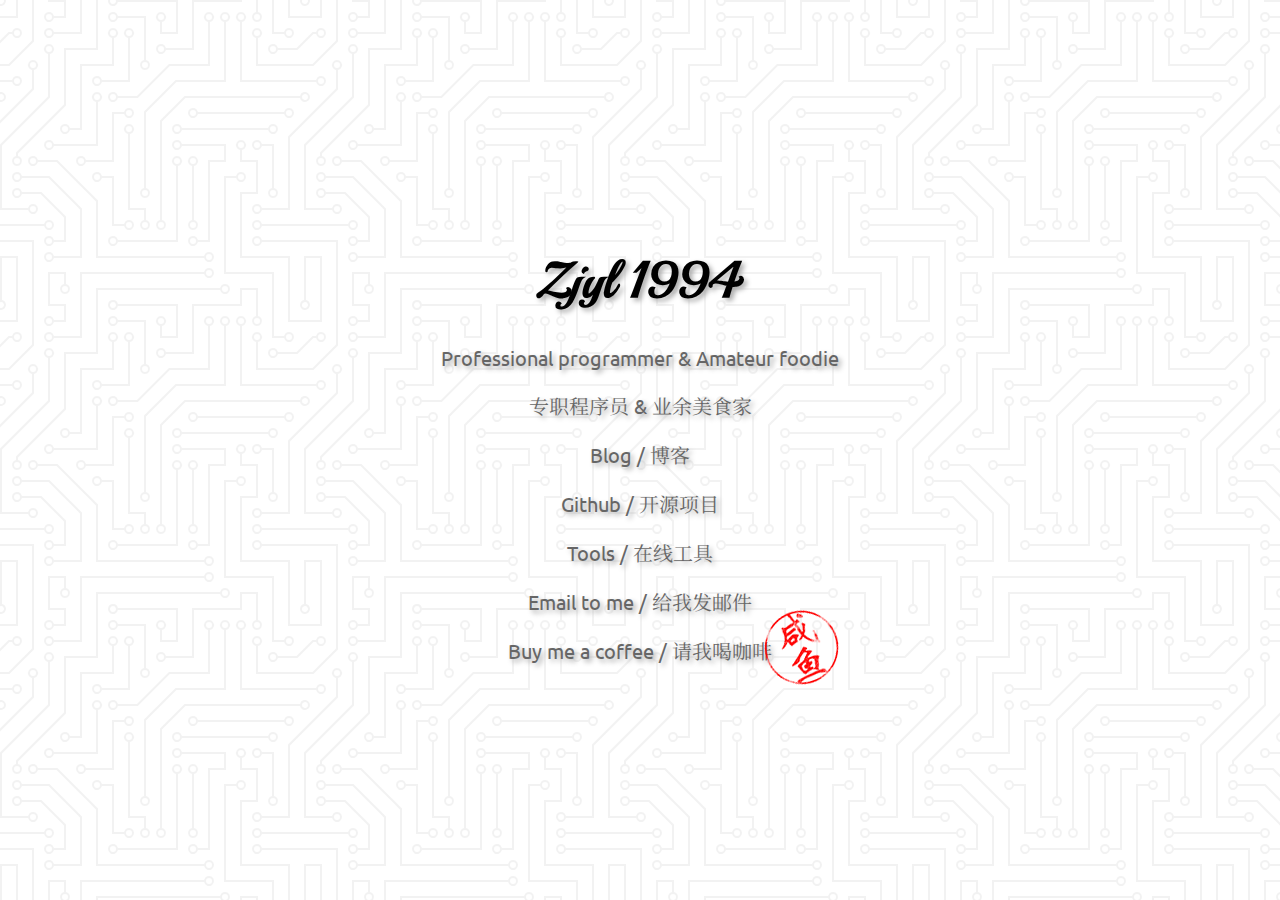
<file: index.html>
<!DOCTYPE html>
<html>
    <head>
        <meta http-equiv="Content-Type" content="text/html; charset=UTF-8">
        <meta name="viewport" content="initial-scale=1, maximum-scale=1, user-scalable=no">
        <meta name="theme-color" content="#0072CE">
        <link rel="apple-touch-icon" sizes="180x180" href="/apple-touch-icon.png">
        <link rel="icon" type="image/png" sizes="32x32" href="/favicon-32x32.png">
        <link rel="icon" type="image/png" sizes="16x16" href="/favicon-16x16.png">
        <link rel="manifest" href="/site.webmanifest">
        <title>Zjyl1994</title>
        <link href="https://fonts.googleapis.com/css?family=Playball|Ubuntu|Noto+Serif+SC&display=swap" rel="stylesheet">
        <link href="index.css" rel="stylesheet">
    </head>
    <body>
        <div id="info">
            <img id="hanko" src="hanko.png">
            <h1 class="text" id="title">Zjyl&nbsp;1994</h1>
            <p class="text">Professional programmer &amp; Amateur foodie</p>
            <p class="text">专职程序员 &amp; 业余美食家</p>
            <p class="text"><a href="https://blog.zjyl1994.com">Blog / 博客</a></p>
            <p class="text"><a href="https://github.com/zjyl1994">Github / 开源项目</a></p>
            <p class="text"><a href="https://utils.zjyl1994.com">Tools / 在线工具</a></p>
            <p class="text"><a href="mailto:me@zjyl1994.com">Email to me / 给我发邮件</a></p>
            <p class="text"><a href="https://www.buymeacoffee.com/zjyl1994">Buy me a coffee / 请我喝咖啡</a></p>
        </div>
    </body>
</html>
</file>
<file: index.css>
html,body {
    margin: 0;
    background-color: #ffffff;
    background-image: url("data:image/svg+xml,%3Csvg xmlns='http://www.w3.org/2000/svg' viewBox='0 0 304 304' width='304' height='304'%3E%3Cpath fill='%23dddddd' fill-opacity='0.38' d='M44.1 224a5 5 0 1 1 0 2H0v-2h44.1zm160 48a5 5 0 1 1 0 2H82v-2h122.1zm57.8-46a5 5 0 1 1 0-2H304v2h-42.1zm0 16a5 5 0 1 1 0-2H304v2h-42.1zm6.2-114a5 5 0 1 1 0 2h-86.2a5 5 0 1 1 0-2h86.2zm-256-48a5 5 0 1 1 0 2H0v-2h12.1zm185.8 34a5 5 0 1 1 0-2h86.2a5 5 0 1 1 0 2h-86.2zM258 12.1a5 5 0 1 1-2 0V0h2v12.1zm-64 208a5 5 0 1 1-2 0v-54.2a5 5 0 1 1 2 0v54.2zm48-198.2V80h62v2h-64V21.9a5 5 0 1 1 2 0zm16 16V64h46v2h-48V37.9a5 5 0 1 1 2 0zm-128 96V208h16v12.1a5 5 0 1 1-2 0V210h-16v-76.1a5 5 0 1 1 2 0zm-5.9-21.9a5 5 0 1 1 0 2H114v48H85.9a5 5 0 1 1 0-2H112v-48h12.1zm-6.2 130a5 5 0 1 1 0-2H176v-74.1a5 5 0 1 1 2 0V242h-60.1zm-16-64a5 5 0 1 1 0-2H114v48h10.1a5 5 0 1 1 0 2H112v-48h-10.1zM66 284.1a5 5 0 1 1-2 0V274H50v30h-2v-32h18v12.1zM236.1 176a5 5 0 1 1 0 2H226v94h48v32h-2v-30h-48v-98h12.1zm25.8-30a5 5 0 1 1 0-2H274v44.1a5 5 0 1 1-2 0V146h-10.1zm-64 96a5 5 0 1 1 0-2H208v-80h16v-14h-42.1a5 5 0 1 1 0-2H226v18h-16v80h-12.1zm86.2-210a5 5 0 1 1 0 2H272V0h2v32h10.1zM98 101.9V146H53.9a5 5 0 1 1 0-2H96v-42.1a5 5 0 1 1 2 0zM53.9 34a5 5 0 1 1 0-2H80V0h2v34H53.9zm60.1 3.9V66H82v64H69.9a5 5 0 1 1 0-2H80V64h32V37.9a5 5 0 1 1 2 0zM101.9 82a5 5 0 1 1 0-2H128V37.9a5 5 0 1 1 2 0V82h-28.1zm16-64a5 5 0 1 1 0-2H146v44.1a5 5 0 1 1-2 0V18h-26.1zm102.2 270a5 5 0 1 1 0 2H98v14h-2v-16h124.1zM242 149.9V160h16v34h-16v62h48v48h-2v-46h-48v-66h16v-30h-16v-12.1a5 5 0 1 1 2 0zM53.9 18a5 5 0 1 1 0-2H64V2H48V0h18v18H53.9zm112 32a5 5 0 1 1 0-2H192V0h50v2h-48v48h-28.1zm-48-48a5 5 0 0 1-9.8-2h2.07a3 3 0 1 0 5.66 0H178v34h-18V21.9a5 5 0 1 1 2 0V32h14V2h-58.1zm0 96a5 5 0 1 1 0-2H137l32-32h39V21.9a5 5 0 1 1 2 0V66h-40.17l-32 32H117.9zm28.1 90.1a5 5 0 1 1-2 0v-76.51L175.59 80H224V21.9a5 5 0 1 1 2 0V82h-49.59L146 112.41v75.69zm16 32a5 5 0 1 1-2 0v-99.51L184.59 96H300.1a5 5 0 0 1 3.9-3.9v2.07a3 3 0 0 0 0 5.66v2.07a5 5 0 0 1-3.9-3.9H185.41L162 121.41v98.69zm-144-64a5 5 0 1 1-2 0v-3.51l48-48V48h32V0h2v50H66v55.41l-48 48v2.69zM50 53.9v43.51l-48 48V208h26.1a5 5 0 1 1 0 2H0v-65.41l48-48V53.9a5 5 0 1 1 2 0zm-16 16V89.41l-34 34v-2.82l32-32V69.9a5 5 0 1 1 2 0zM12.1 32a5 5 0 1 1 0 2H9.41L0 43.41V40.6L8.59 32h3.51zm265.8 18a5 5 0 1 1 0-2h18.69l7.41-7.41v2.82L297.41 50H277.9zm-16 160a5 5 0 1 1 0-2H288v-71.41l16-16v2.82l-14 14V210h-28.1zm-208 32a5 5 0 1 1 0-2H64v-22.59L40.59 194H21.9a5 5 0 1 1 0-2H41.41L66 216.59V242H53.9zm150.2 14a5 5 0 1 1 0 2H96v-56.6L56.6 162H37.9a5 5 0 1 1 0-2h19.5L98 200.6V256h106.1zm-150.2 2a5 5 0 1 1 0-2H80v-46.59L48.59 178H21.9a5 5 0 1 1 0-2H49.41L82 208.59V258H53.9zM34 39.8v1.61L9.41 66H0v-2h8.59L32 40.59V0h2v39.8zM2 300.1a5 5 0 0 1 3.9 3.9H3.83A3 3 0 0 0 0 302.17V256h18v48h-2v-46H2v42.1zM34 241v63h-2v-62H0v-2h34v1zM17 18H0v-2h16V0h2v18h-1zm273-2h14v2h-16V0h2v16zm-32 273v15h-2v-14h-14v14h-2v-16h18v1zM0 92.1A5.02 5.02 0 0 1 6 97a5 5 0 0 1-6 4.9v-2.07a3 3 0 1 0 0-5.66V92.1zM80 272h2v32h-2v-32zm37.9 32h-2.07a3 3 0 0 0-5.66 0h-2.07a5 5 0 0 1 9.8 0zM5.9 0A5.02 5.02 0 0 1 0 5.9V3.83A3 3 0 0 0 3.83 0H5.9zm294.2 0h2.07A3 3 0 0 0 304 3.83V5.9a5 5 0 0 1-3.9-5.9zm3.9 300.1v2.07a3 3 0 0 0-1.83 1.83h-2.07a5 5 0 0 1 3.9-3.9zM97 100a3 3 0 1 0 0-6 3 3 0 0 0 0 6zm0-16a3 3 0 1 0 0-6 3 3 0 0 0 0 6zm16 16a3 3 0 1 0 0-6 3 3 0 0 0 0 6zm16 16a3 3 0 1 0 0-6 3 3 0 0 0 0 6zm0 16a3 3 0 1 0 0-6 3 3 0 0 0 0 6zm-48 32a3 3 0 1 0 0-6 3 3 0 0 0 0 6zm16 16a3 3 0 1 0 0-6 3 3 0 0 0 0 6zm32 48a3 3 0 1 0 0-6 3 3 0 0 0 0 6zm-16 16a3 3 0 1 0 0-6 3 3 0 0 0 0 6zm32-16a3 3 0 1 0 0-6 3 3 0 0 0 0 6zm0-32a3 3 0 1 0 0-6 3 3 0 0 0 0 6zm16 32a3 3 0 1 0 0-6 3 3 0 0 0 0 6zm32 16a3 3 0 1 0 0-6 3 3 0 0 0 0 6zm0-16a3 3 0 1 0 0-6 3 3 0 0 0 0 6zm-16-64a3 3 0 1 0 0-6 3 3 0 0 0 0 6zm16 0a3 3 0 1 0 0-6 3 3 0 0 0 0 6zm16 96a3 3 0 1 0 0-6 3 3 0 0 0 0 6zm0 16a3 3 0 1 0 0-6 3 3 0 0 0 0 6zm16 16a3 3 0 1 0 0-6 3 3 0 0 0 0 6zm16-144a3 3 0 1 0 0-6 3 3 0 0 0 0 6zm0 32a3 3 0 1 0 0-6 3 3 0 0 0 0 6zm16-32a3 3 0 1 0 0-6 3 3 0 0 0 0 6zm16-16a3 3 0 1 0 0-6 3 3 0 0 0 0 6zm-96 0a3 3 0 1 0 0-6 3 3 0 0 0 0 6zm0 16a3 3 0 1 0 0-6 3 3 0 0 0 0 6zm16-32a3 3 0 1 0 0-6 3 3 0 0 0 0 6zm96 0a3 3 0 1 0 0-6 3 3 0 0 0 0 6zm-16-64a3 3 0 1 0 0-6 3 3 0 0 0 0 6zm16-16a3 3 0 1 0 0-6 3 3 0 0 0 0 6zm-32 0a3 3 0 1 0 0-6 3 3 0 0 0 0 6zm0-16a3 3 0 1 0 0-6 3 3 0 0 0 0 6zm-16 0a3 3 0 1 0 0-6 3 3 0 0 0 0 6zm-16 0a3 3 0 1 0 0-6 3 3 0 0 0 0 6zm-16 0a3 3 0 1 0 0-6 3 3 0 0 0 0 6zM49 36a3 3 0 1 0 0-6 3 3 0 0 0 0 6zm-32 0a3 3 0 1 0 0-6 3 3 0 0 0 0 6zm32 16a3 3 0 1 0 0-6 3 3 0 0 0 0 6zM33 68a3 3 0 1 0 0-6 3 3 0 0 0 0 6zm16-48a3 3 0 1 0 0-6 3 3 0 0 0 0 6zm0 240a3 3 0 1 0 0-6 3 3 0 0 0 0 6zm16 32a3 3 0 1 0 0-6 3 3 0 0 0 0 6zm-16-64a3 3 0 1 0 0-6 3 3 0 0 0 0 6zm0 16a3 3 0 1 0 0-6 3 3 0 0 0 0 6zm-16-32a3 3 0 1 0 0-6 3 3 0 0 0 0 6zm80-176a3 3 0 1 0 0-6 3 3 0 0 0 0 6zm16 0a3 3 0 1 0 0-6 3 3 0 0 0 0 6zm-16-16a3 3 0 1 0 0-6 3 3 0 0 0 0 6zm32 48a3 3 0 1 0 0-6 3 3 0 0 0 0 6zm16-16a3 3 0 1 0 0-6 3 3 0 0 0 0 6zm0-32a3 3 0 1 0 0-6 3 3 0 0 0 0 6zm112 176a3 3 0 1 0 0-6 3 3 0 0 0 0 6zm-16 16a3 3 0 1 0 0-6 3 3 0 0 0 0 6zm0 16a3 3 0 1 0 0-6 3 3 0 0 0 0 6zm0 16a3 3 0 1 0 0-6 3 3 0 0 0 0 6zM17 180a3 3 0 1 0 0-6 3 3 0 0 0 0 6zm0 16a3 3 0 1 0 0-6 3 3 0 0 0 0 6zm0-32a3 3 0 1 0 0-6 3 3 0 0 0 0 6zm16 0a3 3 0 1 0 0-6 3 3 0 0 0 0 6zM17 84a3 3 0 1 0 0-6 3 3 0 0 0 0 6zm32 64a3 3 0 1 0 0-6 3 3 0 0 0 0 6zm16-16a3 3 0 1 0 0-6 3 3 0 0 0 0 6z'%3E%3C/path%3E%3C/svg%3E");
}
#info{
    position: absolute;
    top: 50%;
    left: 50%;
    transform: translate(-50%, -50%);
    text-align: center;
    font-family: 'Ubuntu','Noto Serif SC', sans-serif;
    user-select: none;
}
h1 {
    color: black;
    font-size: 50px;
}
p {
    color: #666;
    font-size: 20px;
}
a {
    color: #666;
    text-decoration: none;
}
a:hover{ color:#0072CE; }
.text {
    text-shadow: 3px 3px 5px #aaa;
}
#hanko {
    position: absolute;
    right: 0;
    bottom: 0;
}
#title {
    font-family: 'Playball', cursive;
}
</file>
